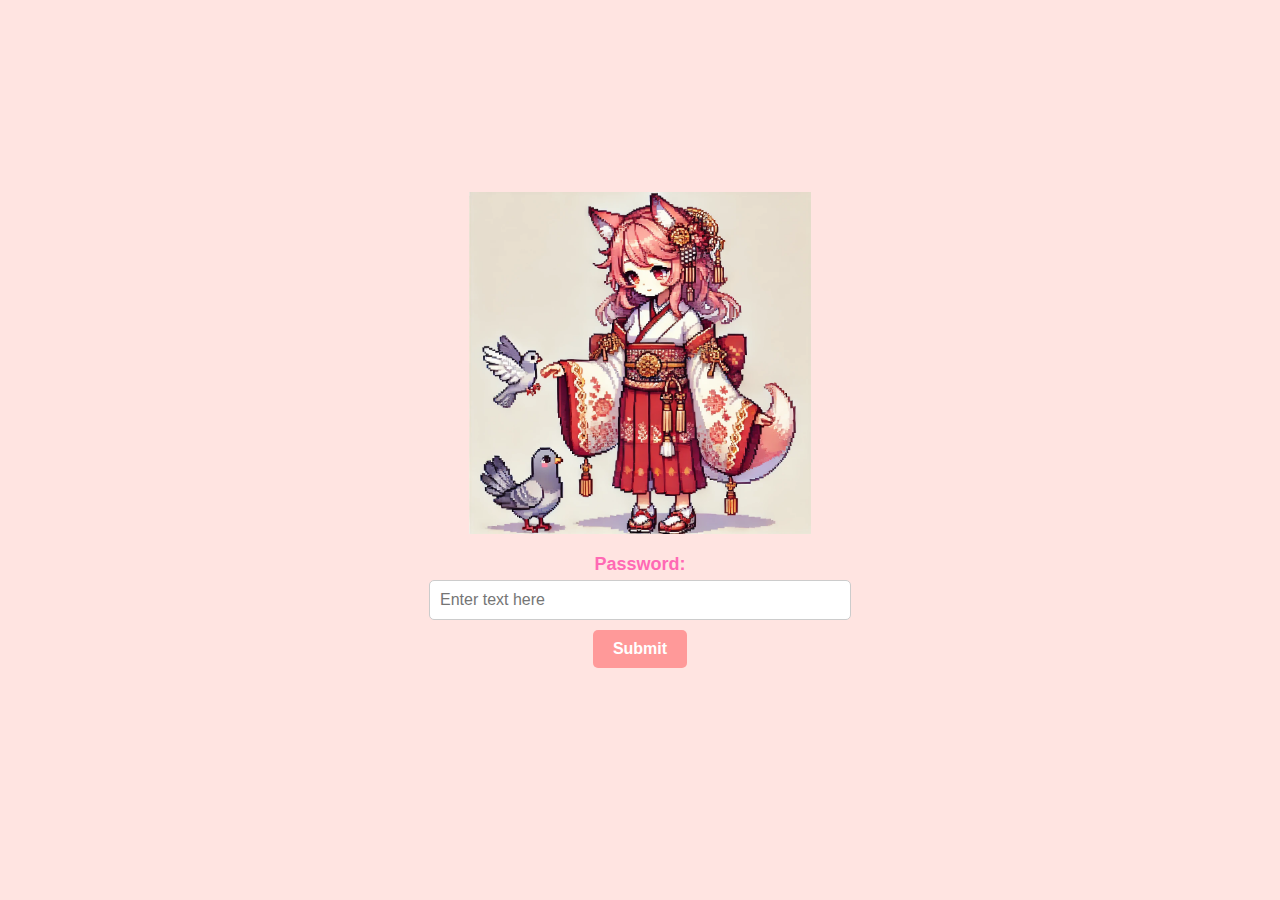
<file: index.html>
<!DOCTYPE html>
<html lang="en">
<head>
    <meta charset="UTF-8">
    <meta name="viewport" content="width=device-width, initial-scale=1.0">
    <title>Main Page</title>
    <link rel="stylesheet" href="styles.css">
    <link rel="icon" href="assets/header_main.webp" type="image/webp">
</head>
<body>
    <div class="content">
        <img src="assets/yae.webp" alt="Yae image" class="header-image">
        <label for="user-input" class="password-label">Password:</label>
        <input type="text" id="user-input" placeholder="Enter text here" class="text-field">
        <button onclick="checkInput()">Submit</button>
        <p id="result-message"></p>
    </div>

    <script>
        function checkInput() {
            const userInput = document.getElementById("user-input").value;
            if (userInput === "catsarecool72") {
                document.getElementById("result-message").innerHTML = `
                    So Close! Time to face your final challenge:
                    <a href="https://chatgpt.com/g/g-HQasvxmej-yae-miku-challenge" target="_blank">
                        Go to the final challenge
                    </a>
                `;
            } else {
                document.getElementById("result-message").innerText = "Incorrect, try again!";
            }
        }
    </script>
</body>
</html>
</file>
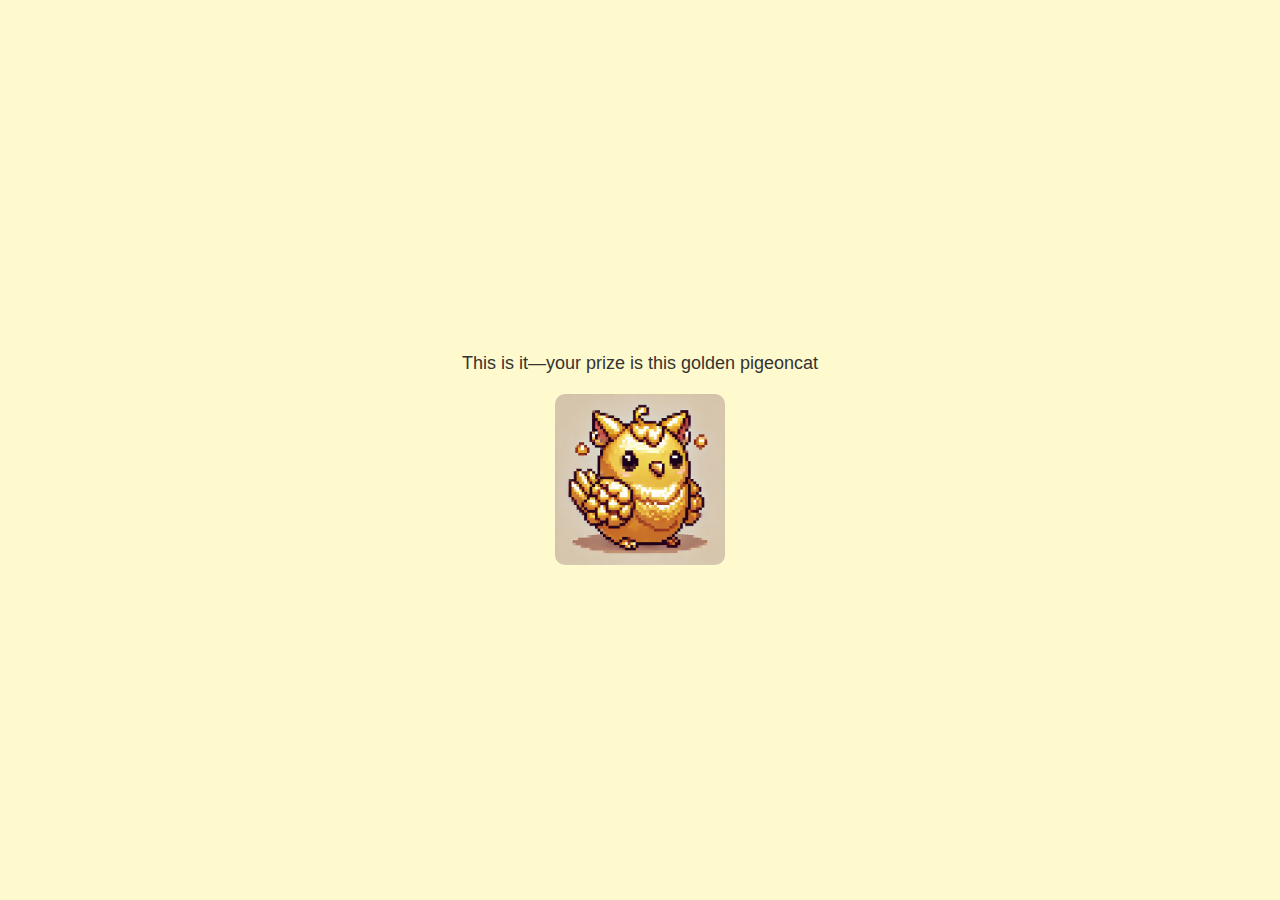
<file: pigeoncat.html>
<!DOCTYPE html>
<html lang="en">
<head>
    <meta charset="UTF-8">
    <meta name="viewport" content="width=device-width, initial-scale=1.0">
    <title>Purrrrrrrr!</title>
    <link rel="stylesheet" href="styles.css">
    <link rel="icon" href="assets/header_pigeon.webp" type="image/webp">
</head>
<body class="pigeoncat-page">
    <div class="content">
        <p>This is it—your prize is this golden pigeoncat</p>
        <img src="assets/pigeoncat.webp" alt="Golden Pigeoncat" class="pigeoncat-image">

    </div>
</body>
</html>
</file>
<file: styles.css>
/* Set a soft pastel pink background for the main page */
body {
    background-color: #ffe4e1;
    font-family: Arial, sans-serif;
    display: flex;
    align-items: center;
    justify-content: center;
    height: 100vh;
    margin: 0;
}

/* Background for the pigeoncat page */
body.pigeoncat-page {
    background-color: #fffacd; /* Soft pastel yellow */
    font-family: Arial, sans-serif;
    display: flex;
    align-items: center;
    justify-content: center;
    height: 100vh;
    margin: 0;
    text-align: center;
}

/* Center the content both horizontally and vertically */
.content {
    display: flex;
    flex-direction: column;
    align-items: center;
    text-align: center;
}

/* Style for the main page image, making it three times smaller */
.header-image {
    max-width: 33.33%; /* scales the image to one-third of its original width */
    height: auto;
    margin-bottom: 20px;
}

/* Style for the password label */
.password-label {
    color: #ff69b4; /* Soft pink color */
    font-size: 18px;
    font-weight: bold;
    margin-bottom: 5px;
}

/* Style for the text field */
.text-field {
    padding: 10px;
    font-size: 16px;
    width: 80%;
    max-width: 400px;
    border: 1px solid #ccc;
    border-radius: 5px;
    margin-bottom: 10px; /* Adds a bit of spacing below the input field */
}

/* Style for the submit button */
button {
    padding: 10px 20px;
    font-size: 16px;
    border: none;
    border-radius: 5px;
    cursor: pointer;
    background-color: #ff9999;
    color: white;
    font-weight: bold;
}

/* Style for the result message */
#result-message {
    margin-top: 20px;
    font-weight: bold;
}

/* Styling for the congratulatory message on the pigeoncat page */
h1 {
    color: #333333;
    font-size: 28px;
    margin-bottom: 10px;
}

p {
    color: #333333;
    font-size: 18px;
    margin-bottom: 20px;
}

/* Style for the pigeoncat image */
.pigeoncat-image {
    max-width: 16.67%; /* Resize as needed */
    height: auto;
    border-radius: 10px;
}
</file>
